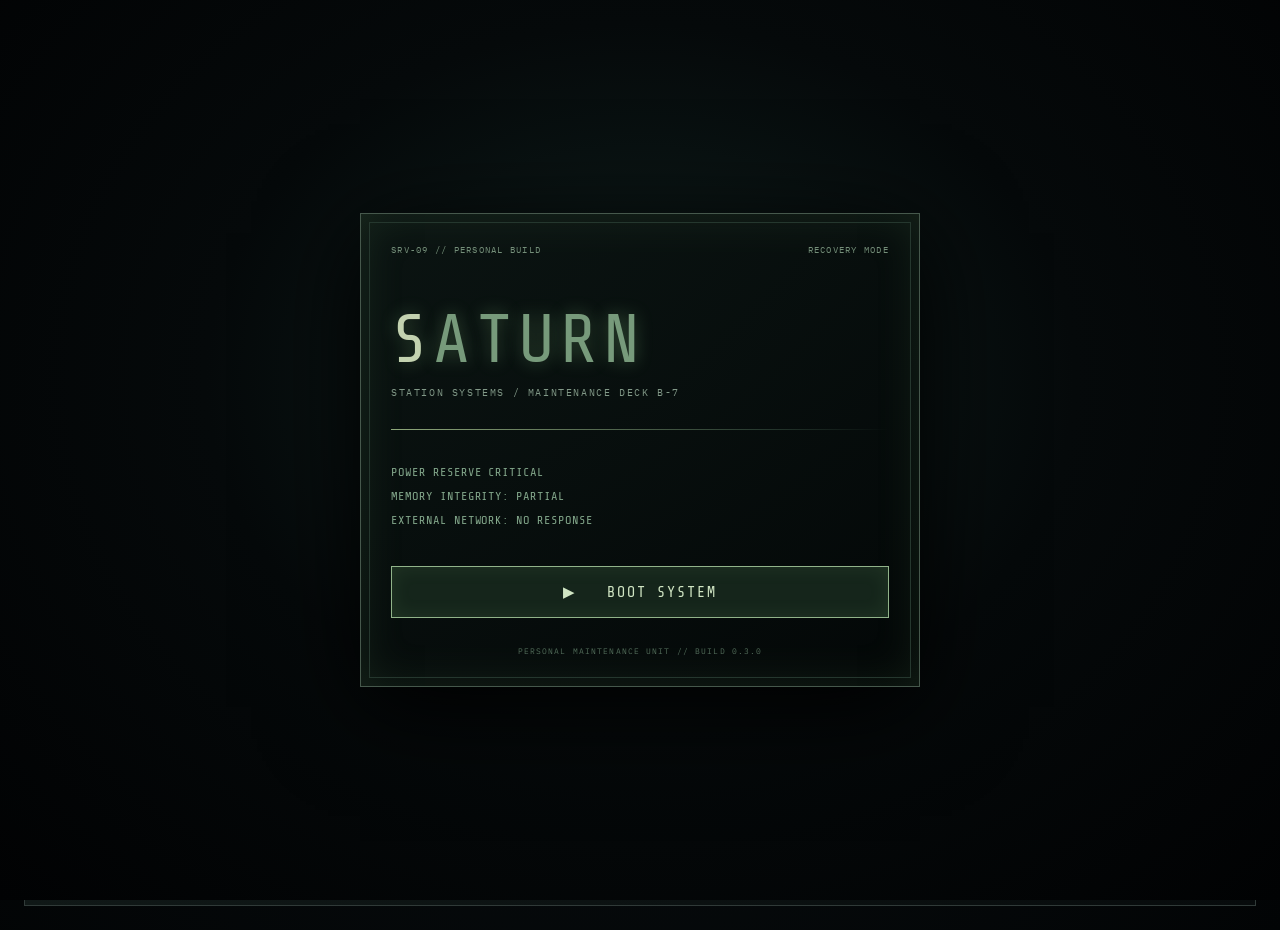
<file: legacy/0.1/index.html>
<!doctype html>
<html lang="en">
<head>
  <meta charset="utf-8">
  <meta name="viewport" content="width=device-width, initial-scale=1">
  <meta name="theme-color" content="#090b0b">
  <title>Saturn Station // Deck B-7</title>
  <link rel="stylesheet" href="style.css">
</head>
<body>
  <main class="shell">
    <header class="topline">
      <div class="brand"><span class="sigil">S</span><span>SATURN STATION</span><small>OUTER SYSTEMS AUTHORITY</small></div>
      <div class="location"><span class="live-dot"></span> MAINTENANCE DECK B-7 <span class="divider">/</span> LOCAL TIME 03:17</div>
      <div class="signal">HABITAT PRESSURE <b>STABLE</b></div>
    </header>

    <section class="game-layout">
      <section class="viewport-panel">
        <div class="panel-heading"><span>01 / DECK VIEW</span><span id="area-label">B-7 // SERVICE GANTRY</span></div>
        <div class="viewport">
          <canvas id="game" width="960" height="600" aria-label="Isometric view of a maintenance deck on Saturn Station"></canvas>
          <div class="crosshair" aria-hidden="true">+</div>
          <div class="view-caption"><span>CAM 04 / MANUAL FEED</span><span id="coords">GRID 04-04</span></div>
          <div id="toast" class="toast" role="status"></div>
        </div>
        <div class="controls-hint"><span><kbd>W</kbd><kbd>A</kbd><kbd>S</kbd><kbd>D</kbd> MOVE</span><span><kbd>E</kbd> INTERACT</span><span><kbd>CLICK</kbd> INSPECT</span></div>
      </section>

      <aside class="side-panel">
        <section class="panel character-panel">
          <div class="panel-heading"><span>02 / UNIT PROFILE</span><span>SRV-09</span></div>
          <div class="unit-visual">
            <div class="scanline"></div>
            <svg class="unit-silhouette" viewBox="0 0 260 170" role="img" aria-label="SRV-09 elongated modular industrial walker">
              <g stroke-linejoin="round" stroke-linecap="round">
                <path d="M93 103 L68 125 L49 149 L62 155 L91 137 L116 111" fill="none" stroke="#151d19" stroke-width="15"/>
                <path d="M93 103 L68 125 L49 149 L62 155 L91 137 L116 111" fill="none" stroke="#66745c" stroke-width="8"/>
                <path d="M160 102 L183 120 L194 146 L217 151 L207 133 L190 101" fill="none" stroke="#151d19" stroke-width="17"/>
                <path d="M160 102 L183 120 L194 146 L217 151" fill="none" stroke="#778267" stroke-width="8"/>
                <path d="M44 148 L35 159 L68 161 L77 151 M190 145 L184 158 L224 160 L230 151" fill="#252e27" stroke="#a2a17b" stroke-width="3"/>
                <path d="M84 91 L75 108 L91 119 L176 113 L190 93 L171 77 Z" fill="#202a24" stroke="#879276" stroke-width="3"/>
                <path d="M50 44 L76 25 L170 29 L204 49 L188 87 L91 91 L47 69 Z" fill="#647253" stroke="#b0b18a" stroke-width="3"/>
                <path d="M50 44 L76 25 L124 31 L118 83 L91 88 L47 69 Z" fill="#7d8768" stroke="#c0b88e" stroke-width="1.5"/>
                <path d="M124 31 L170 29 L204 49 L188 87 L118 83 Z" fill="#394638" stroke="#929b7b" stroke-width="2"/>
                <path d="M82 94 L97 106 L91 119 M166 91 L179 105 L176 116" fill="none" stroke="#8b9271" stroke-width="7"/>
                <circle cx="91" cy="107" r="9" fill="#101713" stroke="#b0a47c" stroke-width="3"/>
                <circle cx="177" cy="105" r="9" fill="#101713" stroke="#b0a47c" stroke-width="3"/>
                <path d="M142 30 L158 15 L170 18 L166 34 Z" fill="#303a30" stroke="#a3a782" stroke-width="3"/>
                <circle cx="164" cy="22" r="4" fill="#111914" stroke="#a5ad82" stroke-width="2"/>
                <path d="M176 50 L205 51 L215 63 L202 77 L179 70 Z" fill="#1a211c" stroke="#a5a47e" stroke-width="3"/>
                <circle cx="199" cy="63" r="9" fill="#080d0b" stroke="#b2a77c" stroke-width="2"/>
                <circle cx="200" cy="63" r="4" fill="#c84d3d"/>
                <path d="M119 44 L147 45 L147 66 L119 66 Z" fill="#17231b" stroke="#8e9a73" stroke-width="2"/>
                <path d="M124 50 L142 50 L142 59 L124 59 Z" fill="#a8e58a"/>
                <path d="M70 52 L81 57 M83 65 L93 69 M151 77 L174 74" stroke="#d3c59a" stroke-width="2"/>
                <path d="M101 94 C119 78 130 108 146 91 S169 90 180 101" fill="none" stroke="#101713" stroke-width="6"/>
                <path d="M101 94 C119 78 130 108 146 91 S169 90 180 101" fill="none" stroke="#788365" stroke-width="2"/>
                <path d="M54 45 L60 38 L73 32 M185 45 L197 51" fill="none" stroke="#c1b88d" stroke-width="2"/>
                <path d="M60 73 L81 80 M155 83 L179 81" fill="none" stroke="#343c2f" stroke-width="3"/>
              </g>
            </svg>      </svg>
            <div class="unit-id">SRV-09 / MODULAR WALKER<br>PERSONAL BUILD / CONFIGURATION UNKNOWN</div>
          </div>
          <div class="meters">
            <div class="meter"><span>CHARGE</span><b id="charge-value">08%</b><i><em id="charge-bar" style="width:8%"></em></i></div>
            <div class="meter"><span>INTEGRITY</span><b>100%</b><i><em style="width:100%"></em></i></div>
            <div class="meter"><span>CORE TEMP</span><b>STABLE</b><i><em style="width:38%"></em></i></div>
          </div>
        </section>

        <section class="panel terminal-panel">
          <div class="panel-heading"><span>03 / SYSTEM LOG</span><span class="phosphor">● REC</span></div>
          <div id="log" class="log" aria-live="polite">
            <p>BOOT SEQUENCE COMPLETE</p><p>DECK B-7 / ACCESS GRANTED</p><p>3 UNREAD SERVICE NOTICES</p><p class="dim">AWAITING INPUT_</p>
          </div>
        </section>

        <section class="panel inventory-panel">
          <div class="panel-heading"><span>04 / CARRYING</span><span id="item-count">00 ITEMS</span></div>
          <div class="inventory-grid" id="inventory-grid">
            <button class="item empty" aria-label="Empty slot"><span>·</span></button>
            <button class="item empty" aria-label="Empty slot"><span>·</span></button>
            <button class="item empty" aria-label="Empty slot"><span>·</span></button>
            <button class="item empty" aria-label="Empty slot"><span>·</span></button>
            <button class="item empty" aria-label="Empty slot"><span>·</span></button>
            <button class="item empty" aria-label="Empty slot"><span>·</span></button>
          </div>
          <div id="item-description" class="item-description">NO ITEMS STORED</div>
        </section>
      </aside>
    </section>

    <footer class="bottom-panel">
      <div class="action-label"><span>05 / ACTIONS</span><small>MANUAL CONTROL</small></div>
      <button class="action active" data-action="move"><b>✣</b><span>MOVE</span></button>
      <button class="action" data-action="inspect"><b>⌕</b><span>INSPECT</span></button>
      <button class="action" data-action="interact"><b>↯</b><span>USE</span></button>
      <button class="action" data-action="terminal"><b>▤</b><span>LOG</span></button>
      <div class="footer-status"><i></i> CONNECTION SECURE <span>BUILD 0.2.1 / LOCAL</span></div>
    </footer>
  </main>
  <div id="boot-screen" class="boot-screen">
    <div class="boot-terminal">
      <div class="boot-top"><span>SRV-09 // PERSONAL BUILD</span><span>RECOVERY MODE</span></div>
      <div class="boot-mark">S<span>ATURN</span></div>
      <div class="boot-sub">STATION SYSTEMS / MAINTENANCE DECK B-7</div>
      <div class="boot-rule"></div>
      <p class="boot-message">POWER RESERVE CRITICAL<br>MEMORY INTEGRITY: PARTIAL<br>EXTERNAL NETWORK: NO RESPONSE</p>
      <button id="boot-button" class="boot-button">▶ &nbsp; BOOT SYSTEM</button>
      <div class="boot-foot">PERSONAL MAINTENANCE UNIT // BUILD 0.3.0</div>
    </div>
  </div>
  <div id="end-screen" class="boot-screen hidden">
    <div class="boot-terminal">
      <div class="boot-top"><span>SRV-09 // EXIT ROUTINE</span><span>DEMO COMPLETE</span></div>
      <div class="boot-mark">ACCESS<span> GRANTED</span></div>
      <div class="boot-sub">MAINTENANCE DECK B-7 / OUTER DOOR</div>
      <div class="boot-rule"></div>
      <p class="boot-message">LOCK RELEASED<br>OUTER SECTION ACCESSIBLE<br>END OF CURRENT BUILD</p>
      <button id="reboot-button" class="boot-button">↻ &nbsp; RETURN TO TITLE</button>
      <div class="boot-foot">THANK YOU FOR PLAYING / BUILD 0.3.0</div>
    </div>
  </div>
  <script src="game.js"></script>
</body>
</html>
</file>
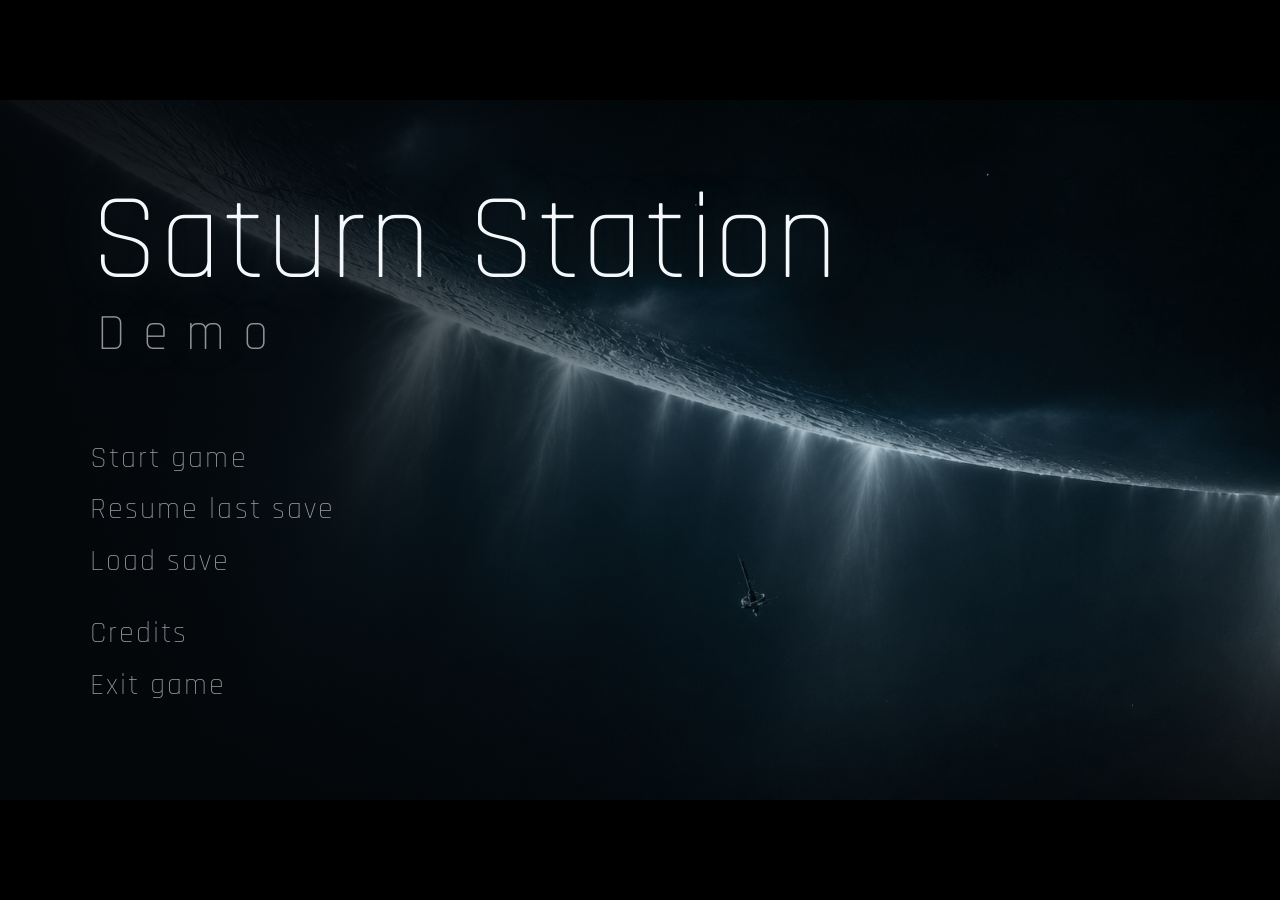
<file: station-menu.html>
<!DOCTYPE html>
<html lang="en">
<head>
<meta charset="utf-8">
<meta name="viewport" content="width=device-width, initial-scale=1, viewport-fit=cover">
<title>Saturn Station - Demo</title>
<link rel="preconnect" href="https://fonts.googleapis.com">
<link rel="preconnect" href="https://fonts.gstatic.com" crossorigin>
<link href="https://fonts.googleapis.com/css2?family=Rajdhani:wght@300&display=swap" rel="stylesheet">
<style>
:root{
  --ink:#05080c; --white:#f4f8fb; --dim:rgba(244,248,251,.58); --faint:rgba(244,248,251,.3);
  --ice:#9fd3ea;
  --sans:'Rajdhani','Arial Narrow',Arial,sans-serif;
  box-sizing:border-box;
}
*,*::before,*::after{box-sizing:inherit}
html,body{height:100%;margin:0;background:#000;overflow:hidden}
body{display:grid;place-items:center}
button{font-family:var(--sans);font-weight:300}

/* 2576 x 1408 stage, scaled to fit; 1cqw = 1% of stage width */
.stage{position:relative;width:min(100vw,calc(100vh * 2576 / 1408));aspect-ratio:2576/1408;container-type:size;overflow:hidden;
  background:var(--ink);color:var(--white);font-family:var(--sans);font-weight:300}

/* ---- backdrop ---- */
.bg{position:absolute;inset:0;overflow:hidden}
.bg .photo{position:absolute;inset:-3%;
  background:url("./assets/menu-enceladus-v2.jpg") center 40%/cover no-repeat;
  filter:saturate(.7) contrast(1.08) brightness(.82);animation:drift 60s ease-in-out infinite alternate}
.bg .tint{position:absolute;inset:0;background:linear-gradient(160deg,#0a2a3d 0%,#10394f 50%,#03070b 100%);mix-blend-mode:color;opacity:.55}
.bg .shade{position:absolute;inset:0;
  background:
    linear-gradient(90deg,rgba(3,6,9,.94) 0%,rgba(3,6,9,.78) 26%,rgba(3,6,9,.25) 52%,rgba(3,6,9,0) 72%),
    radial-gradient(120% 90% at 65% 45%,transparent 45%,rgba(0,0,0,.65) 100%)}
.bg .grain{position:absolute;inset:0;opacity:.09;mix-blend-mode:overlay;
  background-image:url("data:image/svg+xml;utf8,<svg xmlns='http://www.w3.org/2000/svg' width='220' height='220'><filter id='n'><feTurbulence type='fractalNoise' baseFrequency='.9' numOctaves='2' stitchTiles='stitch'/></filter><rect width='100%' height='100%' filter='url(%23n)'/></svg>")}
@keyframes drift{from{transform:scale(1.02) translate3d(0,0,0)}to{transform:scale(1.1) translate3d(-1.5%,-1%,0)}}

.fade{position:absolute;inset:0;background:var(--ink);z-index:50;pointer-events:none;animation:open 3.2s ease-out .2s forwards}
@keyframes open{to{opacity:0;visibility:hidden}}

/* ---- layout ---- */
.menu-screen{position:absolute;inset:0;z-index:2;display:flex;flex-direction:column;justify-content:center;padding:0 7cqw}
h1{font-weight:300;font-size:9.5cqw;line-height:.86;letter-spacing:.015em;margin:0 0 6cqw;text-shadow:0 0 4cqw rgba(159,211,234,.25)}
h1 span{display:block}
h1 span:last-child{font-size:4cqw;padding-left:.6cqw;margin-top:1.4cqw;letter-spacing:.35em;color:var(--dim)}
.tag{font-size:1.5cqw;letter-spacing:.14em;color:var(--dim);margin:-3.6cqw 0 4cqw}

nav ul{list-style:none;margin:0;padding:0;display:flex;flex-direction:column;gap:.2cqw}
.item{appearance:none;background:none;border:0;color:var(--dim);font-size:2.35cqw;line-height:1;letter-spacing:.07em;
  display:flex;align-items:center;padding:.75cqw 0;cursor:pointer;text-align:left;transition:color .25s}
.item::before{content:"";display:block;height:1px;width:0;background:var(--ice);margin-right:0;transition:width .35s cubic-bezier(.2,.7,.2,1),margin .35s cubic-bezier(.2,.7,.2,1)}
.item:hover,.item:focus-visible,.item.sel{color:var(--white)}
.item:hover::before,.item:focus-visible::before,.item.sel::before{width:3.2cqw;margin-right:1.3cqw}
.item:focus-visible{outline:none}
.item[aria-disabled="true"]{color:var(--faint);cursor:not-allowed}
.item[aria-disabled="true"]::before{background:var(--faint)}
.item[aria-disabled="true"]:hover,.item[aria-disabled="true"].sel{color:var(--faint)}
.item small{font-size:1.25cqw;margin-left:1.4cqw;color:var(--faint);letter-spacing:.08em}
.gap{height:1.4cqw}

/* ---- overlay panels ---- */
.panel{position:absolute;inset:0;z-index:20;display:none;align-items:center;justify-content:center;
  background:rgba(2,5,8,.72);backdrop-filter:blur(10px);-webkit-backdrop-filter:blur(10px)}
.panel.open{display:flex;animation:in .35s ease-out}
@keyframes in{from{opacity:0}to{opacity:1}}
.card{width:38cqw;max-height:80cqh;overflow:auto;padding:3cqw;background:rgba(8,16,24,.84);border:1px solid rgba(159,211,234,.18)}
.card h2{font-weight:300;font-size:3.6cqw;letter-spacing:.04em;margin:0 0 1.4cqw}
.card p{font-size:1.6cqw;line-height:1.45;letter-spacing:.03em;color:rgba(244,248,251,.82);margin:0 0 1.1cqw}
.card .small{font-size:1.3cqw;color:var(--dim)}
.row{display:flex;gap:1cqw;flex-wrap:wrap;margin-top:1.8cqw}
.btn{appearance:none;background:none;color:var(--white);border:1px solid rgba(244,248,251,.35);padding:.7cqw 1.8cqw;font-size:1.6cqw;letter-spacing:.08em;cursor:pointer;transition:background .2s,border-color .2s}
.btn:hover,.btn:focus-visible{background:rgba(159,211,234,.14);border-color:var(--ice);outline:none}
.slots{list-style:none;margin:0;padding:0}
.slots li{display:flex;align-items:center;justify-content:space-between;gap:1cqw;border-top:1px solid rgba(244,248,251,.12);padding:1cqw 0}
.slots li:last-child{border-bottom:1px solid rgba(244,248,251,.12)}
.slots .meta{color:var(--dim);font-size:1.3cqw;letter-spacing:.05em}
.slots .name{font-size:1.9cqw;letter-spacing:.05em}
.slots .del{color:var(--faint);font-size:1.3cqw;padding:.4cqw .8cqw;border-color:transparent}

.full{position:absolute;inset:0;z-index:30;display:none;flex-direction:column;align-items:center;justify-content:center;background:var(--ink);text-align:center}
.full.open{display:flex;animation:in 1s ease-out}
.full h2{font-weight:300;font-size:5cqw;letter-spacing:.06em;margin:0 0 .6cqw}
.full p{font-size:1.8cqw;letter-spacing:.08em;color:var(--dim);margin:0 0 2cqw}

@media (prefers-reduced-motion:reduce){.bg .photo{animation:none}.fade{animation-duration:.01s;animation-delay:0s}.item::before{transition:none}}

@media(max-aspect-ratio:1/1){.stage{width:100vw;height:100dvh;aspect-ratio:auto}.menu-screen{padding:0 8cqw}h1{font-size:12cqw;margin-bottom:12cqw}h1 span:last-child{font-size:6cqw}.item{font-size:5.5cqw;padding:2.3cqw 0}.item small{font-size:2.8cqw}.gap{height:4cqw}.card{width:88cqw;padding:6cqw}.card h2{font-size:8cqw}.card p,.btn{font-size:4cqw}.card .small,.slots .meta,.slots .del{font-size:3cqw}.slots .name{font-size:4.5cqw}.full h2{font-size:9cqw}.full p{font-size:4cqw}.row{gap:3cqw}.btn{padding:2cqw 4cqw}}
</style>
</head>
<body>
<div class="stage">
<div class="bg" aria-hidden="true"><div class="photo"></div><div class="tint"></div><div class="shade"></div><div class="grain"></div></div>
<div class="fade" aria-hidden="true"></div>

<main class="menu-screen">
  <h1><span>Saturn Station</span><span>Demo</span></h1>
  
  <nav aria-label="Main menu">
    <ul id="menu">
      <li><button class="item" data-act="start">Start game</button></li>
      <li><button class="item" data-act="resume" id="resume">Resume last save</button></li>
      <li><button class="item" data-act="load" id="load">Load save</button></li>
      <li class="gap"></li>
      <li><button class="item" data-act="credits">Credits</button></li>
      <li><button class="item" data-act="exit">Exit game</button></li>
    </ul>
  </nav>
</main>

<!-- Load save -->
<div class="panel" id="p-load" role="dialog" aria-modal="true" aria-label="Load save">
  <div class="card">
    <h2>Load save</h2>
    <ul class="slots" id="slots"></ul>
    <div class="row"><button class="btn" data-close>Back</button></div>
  </div>
</div>

<!-- Credits -->
<div class="panel" id="p-credits" role="dialog" aria-modal="true" aria-label="Credits">
  <div class="card">
    <h2>Credits</h2>
    <p>Saturn Station — thetruenadia.</p><p>Observation moon surface: generated artwork for this prototype.</p>
    <p>Music — India Davies Nilsson.</p>
    <p>Menu background: “Enceladus Limb”, a still from the short film <em>Wanderers</em> by Erik Wernquist (erikwernquist.com/wanderers). The supplied composition has been restored and reinterpreted with AI-assisted detail for this prototype.</p>
    <p class="small">MU-1 and station: procedural game artwork. Service arm inspiration: Gregor Kopka.</p>
    <div class="row"><button class="btn" data-close>Back</button></div>
  </div>
</div>

<!-- Exit confirm -->
<div class="panel" id="p-exit" role="dialog" aria-modal="true" aria-label="Exit game">
  <div class="card">
    <h2>Exit game?</h2>
    <p>Your saves are kept. End this session?</p>
    <div class="row"><button class="btn" id="exit-yes">Exit game</button><button class="btn" data-close>Stay</button></div>
  </div>
</div>

<!-- Closed -->
<div class="full" id="closed">
  <h2>Session ended</h2>
  <p>You can close this tab.</p>
</div>

</div>
<script type="module" src="menu-screen.js?v=menu1"></script>
</body>
</html>
</file>
<file: legacy/0.1/style.css>
@import url('https://fonts.googleapis.com/css2?family=Share+Tech+Mono&family=IBM+Plex+Mono:wght@400;500;600&display=swap');
:root{color-scheme:dark;--bg:#05090b;--panel:#0b1111;--panel2:#070c0d;--line:#303a38;--line2:#1b2726;--text:#c1c5b4;--muted:#727c75;--green:#b4e7a0;--cyan:#70d8d0;--rust:#8b4529;--amber:#c58a4d}
*{box-sizing:border-box}
body{margin:0;min-height:100vh;background:radial-gradient(ellipse at 48% 0%,#142126 0,#080d0f 42%,#020405 100%);color:var(--text);font-family:'IBM Plex Mono',monospace;padding:24px}
button{font:inherit;color:inherit}
.shell{width:min(1440px,100%);margin:0 auto}
.topline{height:54px;display:flex;align-items:center;justify-content:space-between;border-bottom:1px solid var(--line);margin-bottom:14px;gap:16px;font-size:11px;letter-spacing:.1em;color:#8e9881}
.brand{display:flex;align-items:center;gap:10px;color:#d2d4bf;font-family:'Share Tech Mono',monospace;font-size:17px;letter-spacing:.14em}
.brand small{font:9px 'IBM Plex Mono',monospace;color:#697365;border-left:1px solid var(--line);padding-left:10px}
.sigil{display:grid;place-items:center;width:29px;height:29px;border:1px solid #778064;color:var(--green);font:20px 'Share Tech Mono';box-shadow:inset 0 0 12px #aaff5515}
.location{color:#aab09a}.divider{color:#555f50;margin:0 8px}.signal b{color:var(--green);font-weight:500;margin-left:7px}
.live-dot,.footer-status i{display:inline-block;width:6px;height:6px;border-radius:50%;background:var(--green);box-shadow:0 0 8px var(--green);margin-right:8px}
.game-layout{display:grid;grid-template-columns:minmax(0,1fr) 310px;gap:12px;align-items:stretch}
.panel,.viewport-panel{background:linear-gradient(145deg,#101817,#080d0e 75%);border:1px solid var(--line);box-shadow:0 10px 34px #000b}
.viewport-panel{padding:10px;min-width:0}
.panel-heading{height:29px;display:flex;align-items:center;justify-content:space-between;padding:0 9px;color:#9ba58b;font-size:10px;letter-spacing:.13em;border-bottom:1px solid var(--line2)}
.panel-heading span:last-child{color:#68745e}
.viewport{position:relative;overflow:hidden;background:#020507;border:1px solid #273431}
canvas{display:block;width:100%;height:auto;aspect-ratio:8/5;image-rendering:auto;cursor:crosshair}
.crosshair{position:absolute;left:50%;top:50%;color:#b7ff6a55;font-size:17px;pointer-events:none}
.view-caption{position:absolute;bottom:0;left:0;right:0;display:flex;justify-content:space-between;padding:8px 12px;background:linear-gradient(transparent,#030605d9);font-size:9px;letter-spacing:.12em;color:#a1aa8a;pointer-events:none}
.toast{position:absolute;left:50%;top:14px;transform:translateX(-50%);padding:8px 13px;background:#080e0bdf;border:1px solid #64774c;color:var(--green);font-size:11px;letter-spacing:.08em;opacity:0;transition:opacity .2s;pointer-events:none;white-space:nowrap}
.toast.show{opacity:1}
.controls-hint{display:flex;gap:22px;padding:11px 3px 1px;color:#7c8775;font-size:9px;letter-spacing:.1em}
kbd{display:inline-block;border:1px solid #4a5544;background:#171d17;color:#d1d9bd;padding:3px 5px;margin-right:3px;min-width:19px;text-align:center;font-size:9px}
.side-panel{display:flex;flex-direction:column;gap:10px;min-width:0}
.panel{padding:8px}
.character-panel{flex:1}
.unit-visual{height:205px;position:relative;overflow:hidden;background:radial-gradient(ellipse at 50% 48%,#1a2927 0,#091111 65%,#030708 100%);border:1px solid #263633;margin:8px 0}
.unit-visual:before,.unit-visual:after{content:"";position:absolute;inset:10px;border:1px solid #34433e;opacity:.6}
.unit-visual:after{inset:0;background:repeating-linear-gradient(0deg,transparent 0 4px,#aaff5508 5px)}
.scanline{position:absolute;left:0;right:0;top:30%;height:1px;background:#baff6b66;box-shadow:0 0 12px #aaff55;z-index:3}
.unit-silhouette{position:absolute;width:220px;height:156px;left:50%;top:13px;transform:translateX(-50%);filter:drop-shadow(0 0 7px #8eff4140);z-index:1}
.unit-id{position:absolute;bottom:8px;left:10px;color:#6f8a60;font-size:8px;line-height:1.5;letter-spacing:.12em;z-index:2}
.meters{display:grid;gap:10px;padding:5px 3px 9px}
.meter{display:grid;grid-template-columns:1fr auto;gap:4px;font-size:9px;letter-spacing:.1em;color:#89937c}
.meter b{font-weight:400;color:var(--green)}.meter i{grid-column:1/3;height:5px;background:#222a20;border:1px solid #3d4935}.meter em{display:block;height:100%;background:linear-gradient(90deg,#537b31,#b4ff54);box-shadow:0 0 7px #aaff5570}
.log{padding:10px 8px 6px;min-height:105px;color:var(--green);font:11px/1.8 'Share Tech Mono',monospace;text-shadow:0 0 6px #8cff4166}
.log p{margin:0}.log .dim{color:#60715a}
.inventory-grid{display:grid;grid-template-columns:repeat(3,1fr);gap:5px;padding:8px 0 5px}
.item{height:57px;border:1px solid #3d4938;background:linear-gradient(145deg,#20291e,#0b100c);display:flex;flex-direction:column;align-items:center;justify-content:center;gap:3px;cursor:pointer}
.item:hover,.item.selected{border-color:#a1d75d;box-shadow:inset 0 0 12px #aaff551c}
.item span{font-size:20px;color:#b5c98d;text-shadow:0 0 7px #aaff5544}.item small{font-size:7px;letter-spacing:.08em;color:#89957c}.item.empty{opacity:.45}.item-description{font-size:8px;color:#77836b;letter-spacing:.07em;padding:4px 2px 2px;min-height:17px}
.bottom-panel{display:flex;align-items:center;gap:8px;margin-top:12px;padding:9px 12px;border:1px solid var(--line);background:linear-gradient(90deg,#101817,#070b0c);box-shadow:none;min-height:72px}
.action-label{min-width:145px;display:flex;flex-direction:column;gap:5px;font-size:10px;letter-spacing:.12em;color:#a3ad91}.action-label small{font-size:8px;color:#65705e}
.action{width:66px;height:49px;border:1px solid #394536;background:#101610;display:flex;flex-direction:column;align-items:center;justify-content:center;gap:2px;cursor:pointer;color:#87947b}
.action b{font-size:19px;font-weight:400}.action span{font-size:7px;letter-spacing:.1em}
.action:hover,.action.active{border-color:#9ec65c;color:var(--green);background:#1b2618;box-shadow:inset 0 0 13px #aaff5518}
.footer-status{margin-left:auto;font-size:9px;color:#91a080;letter-spacing:.08em}.footer-status span{display:block;color:#5f6a59;text-align:right;margin-top:5px;font-size:8px}
@media(max-width:900px){body{padding:12px}.game-layout{grid-template-columns:minmax(0,1fr) 260px}.unit-visual{height:185px}.unit-silhouette{width:200px;height:145px}.action-label{min-width:100px}}
@media(max-width:650px){body{padding:7px}.topline{height:auto;min-height:48px;flex-wrap:wrap;padding-bottom:8px}.brand small,.signal{display:none}.game-layout{grid-template-columns:1fr}.side-panel{display:grid;grid-template-columns:1fr 1fr}.character-panel{grid-row:span 2}.unit-visual{height:190px}.unit-silhouette{width:210px;height:150px}.bottom-panel{flex-wrap:wrap}.action-label{min-width:100%;flex-direction:row;justify-content:space-between}.footer-status{font-size:8px}.controls-hint{gap:8px;font-size:8px}.location{font-size:9px}}
/* In-world boot and demo-end screens */
.boot-screen{position:fixed;inset:0;z-index:50;display:grid;place-items:center;padding:24px;background:radial-gradient(ellipse at 50% 42%,#10201e 0,#05090a 48%,#010203 100%);color:#b8c9b1}
.boot-screen.hidden{display:none}
.boot-terminal{width:min(560px,100%);padding:30px;border:1px solid #46584c;background:linear-gradient(145deg,#0b1412ee,#030707f5);box-shadow:0 20px 90px #000,inset 0 0 45px #7fbf7620;position:relative}
.boot-terminal:before{content:"";position:absolute;inset:8px;border:1px solid #25372e;pointer-events:none}
.boot-top{display:flex;justify-content:space-between;gap:12px;color:#748e79;font-size:9px;letter-spacing:.14em}
.boot-mark{margin-top:55px;font:clamp(42px,9vw,68px)/.9 'Share Tech Mono',monospace;letter-spacing:.08em;color:#c3d2b0;text-shadow:0 0 18px #8fce8b55}
.boot-mark span{color:#779a7b}
.boot-sub{margin-top:15px;color:#819887;font-size:10px;letter-spacing:.16em}
.boot-rule{height:1px;background:linear-gradient(90deg,#8ea77a,#26382e 75%,transparent);margin:30px 0}
.boot-message{color:#82a68a;font:12px/2 'Share Tech Mono',monospace;letter-spacing:.08em}
.boot-button{display:block;width:100%;margin-top:34px;padding:16px;border:1px solid #91b38a;background:#15251b;color:#d0e5c3;font:15px 'Share Tech Mono',monospace;letter-spacing:.13em;cursor:pointer;box-shadow:inset 0 0 20px #a8e88b16}
.boot-button:hover{background:#203725;box-shadow:0 0 22px #8ecb7b30}
.boot-foot{margin-top:28px;text-align:center;color:#526c5a;font-size:8px;letter-spacing:.14em}
.unit-silhouette{width:246px;height:164px;top:5px;filter:drop-shadow(0 5px 8px #000) drop-shadow(0 0 8px #8eff4120)}
@media(max-width:650px){.boot-terminal{padding:23px}.boot-mark{margin-top:42px}}
</file>
